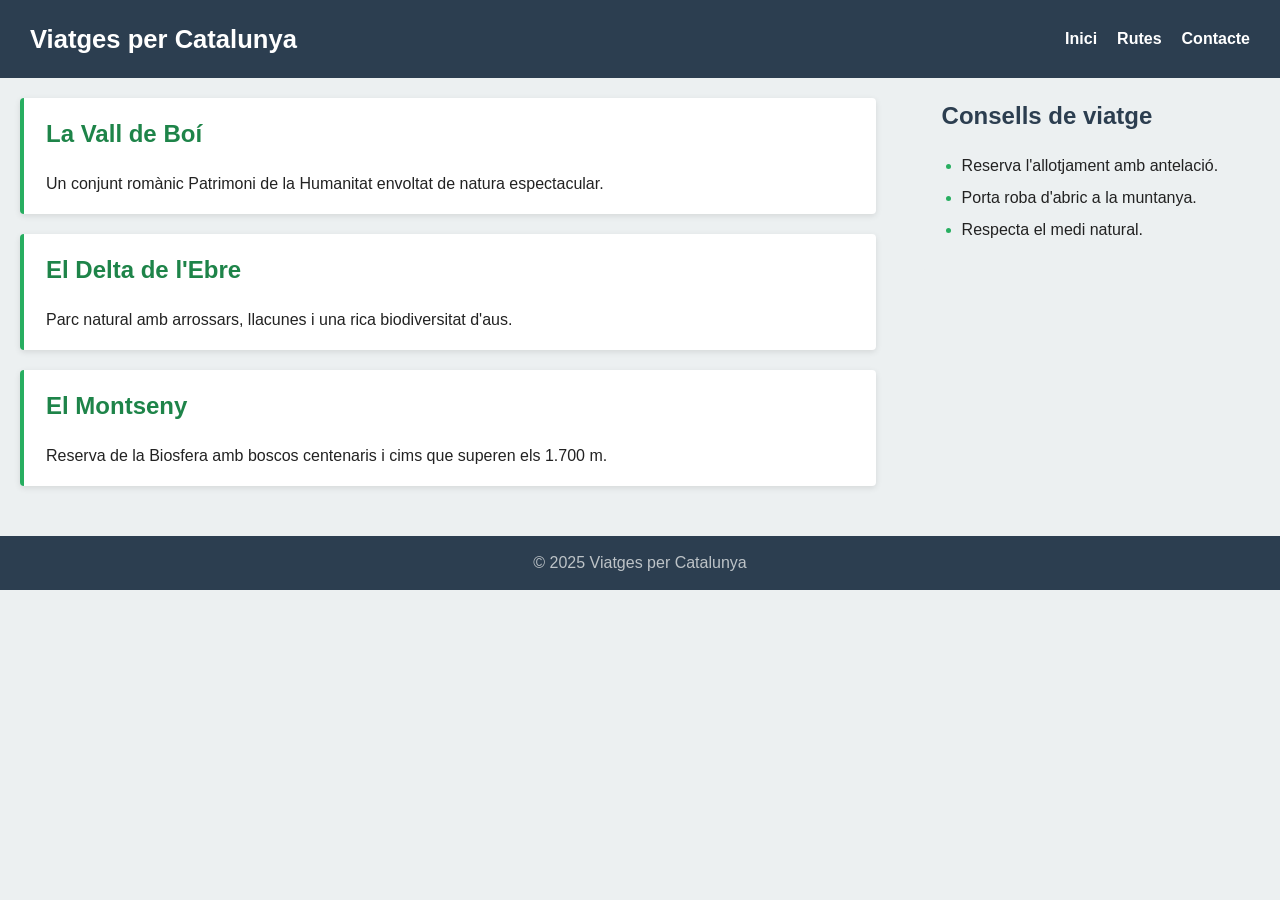
<file: Tasca LMSGI02.1/Exercici2-CSS/index.html>
<!doctype html>
<html lang="ca">
<head>
  <meta charset="UTF-8" />
  <meta name="viewport" content="width=device-width, initial-scale=1.0" />
  <meta name="description" content="Blog sobre viatges per Catalunya." />
  <title>Viatges per Catalunya</title>
  <link rel="stylesheet" href="css/estil.css" />
</head>
<body>

  <header>
    <h1>Viatges per Catalunya</h1>
    <nav>
      <ul>
        <li><a href="#">Inici</a></li>
        <li><a href="#">Rutes</a></li>
        <li><a href="#">Contacte</a></li>
      </ul>
    </nav>
  </header>

  <main>
    <article>
      <h2>La Vall de Boí</h2>
      <p>Un conjunt romànic Patrimoni de la Humanitat envoltat de natura espectacular.</p>
    </article>

    <article>
      <h2>El Delta de l'Ebre</h2>
      <p>Parc natural amb arrossars, llacunes i una rica biodiversitat d'aus.</p>
    </article>

    <article>
      <h2>El Montseny</h2>
      <p>Reserva de la Biosfera amb boscos centenaris i cims que superen els 1.700 m.</p>
    </article>
  </main>

  <aside>
    <h2>Consells de viatge</h2>
    <ul>
      <li>Reserva l'allotjament amb antelació.</li>
      <li>Porta roba d'abric a la muntanya.</li>
      <li>Respecta el medi natural.</li>
    </ul>
  </aside>

  <footer>
    <p>&copy; 2025 Viatges per Catalunya</p>
  </footer>

</body>
</html>
</file>
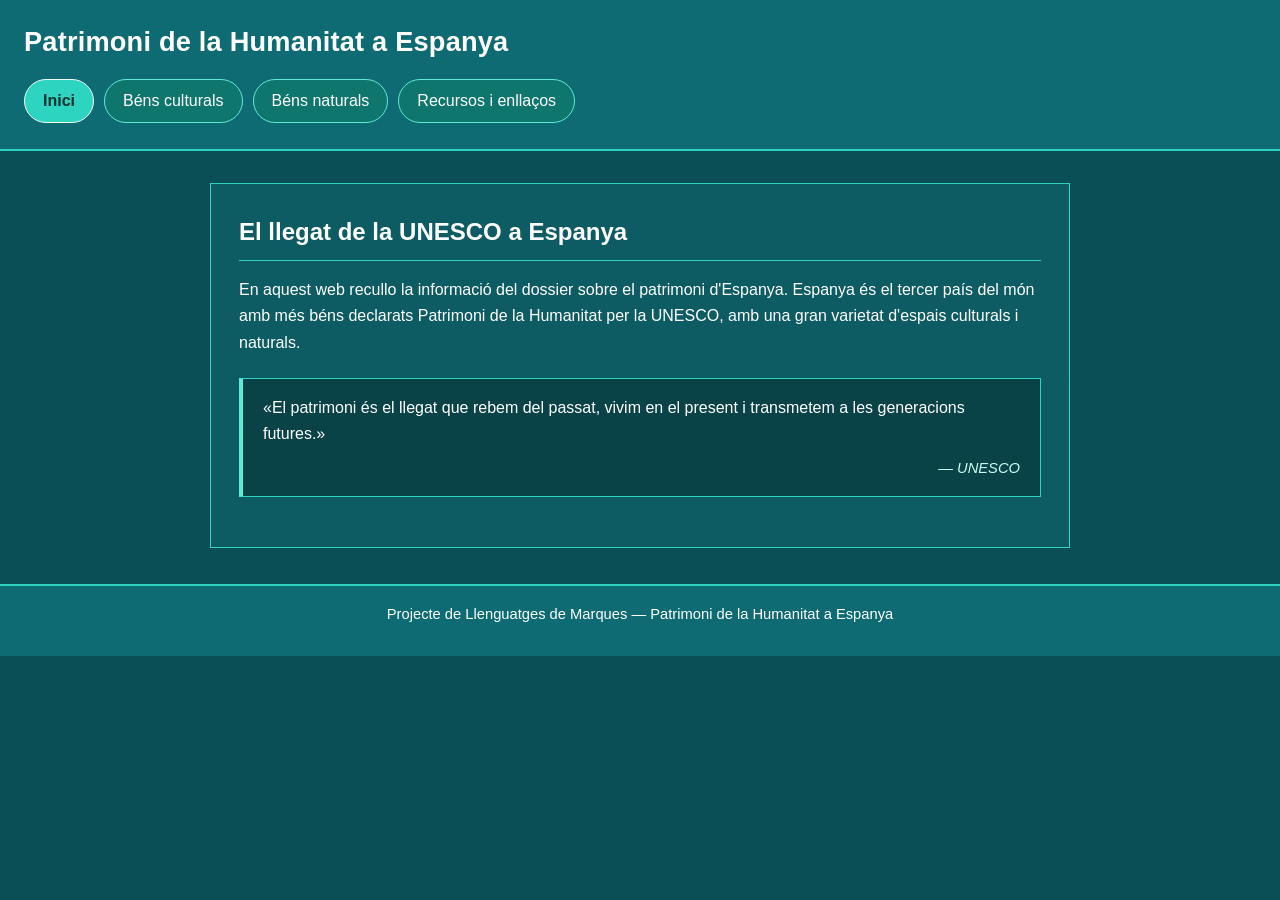
<file: Tasca LMSGI02.1/Exercici3-Transformació/index.html>
<!DOCTYPE html>
<html lang="ca">
  <head>
    <!--Metadades obligatòries i SEO per a la pàgina d'inici-->
    <meta charset="UTF-8">
    <meta name="viewport" content="width=device-width, initial-scale=1.0">
    <meta name="description" content="Pàgina d'inici del projecte web sobre el patrimoni de la humanitat declarats per la UNESCO a Espanya.">
    <title>Inici | Patrimoni de la Humanitat a Espanya</title>

    <!--Favicon i full d'estil compartit-->
    <link rel="icon" href="imatges/favicon.jpg" type="image/jpeg">
    <link rel="stylesheet" href="css/estil.css">
  </head>

  <body>
    <!--Capçalera amb el títol del projecte i el menú-->
    <header>
      <h1>Patrimoni de la Humanitat a Espanya</h1>
      <nav aria-label="Navegació principal">
        <ul>
          <li><a href="index.html" aria-current="page">Inici</a></li>
          <li><a href="culturals.html">Béns culturals</a></li>
          <li><a href="naturals.html">Béns naturals</a></li>
          <li><a href="recursos.html">Recursos i enllaços</a></li>
        </ul>
      </nav>
    </header>

    <!--Contingut principal (portada)-->
    <main>
      <article>
        <h2>El llegat de la UNESCO a Espanya</h2>
        <p>
          En aquest web recullo la informació del dossier sobre el patrimoni d'Espanya. Espanya és el tercer país del món amb més béns declarats Patrimoni de la Humanitat per la UNESCO, amb una gran varietat d'espais culturals i naturals.
        </p>

        <blockquote cite="https://www.unesco.org">
          <p>«El patrimoni és el llegat que rebem del passat, vivim en el present i transmetem a les generacions futures.»</p>
          <footer>— UNESCO</footer>
        </blockquote>
      </article>
    </main>

    <!--Peu de pàgina de la web-->
    <footer>
      <p>Projecte de Llenguatges de Marques — Patrimoni de la Humanitat a Espanya</p>
    </footer>
  </body>
</html>
</file>
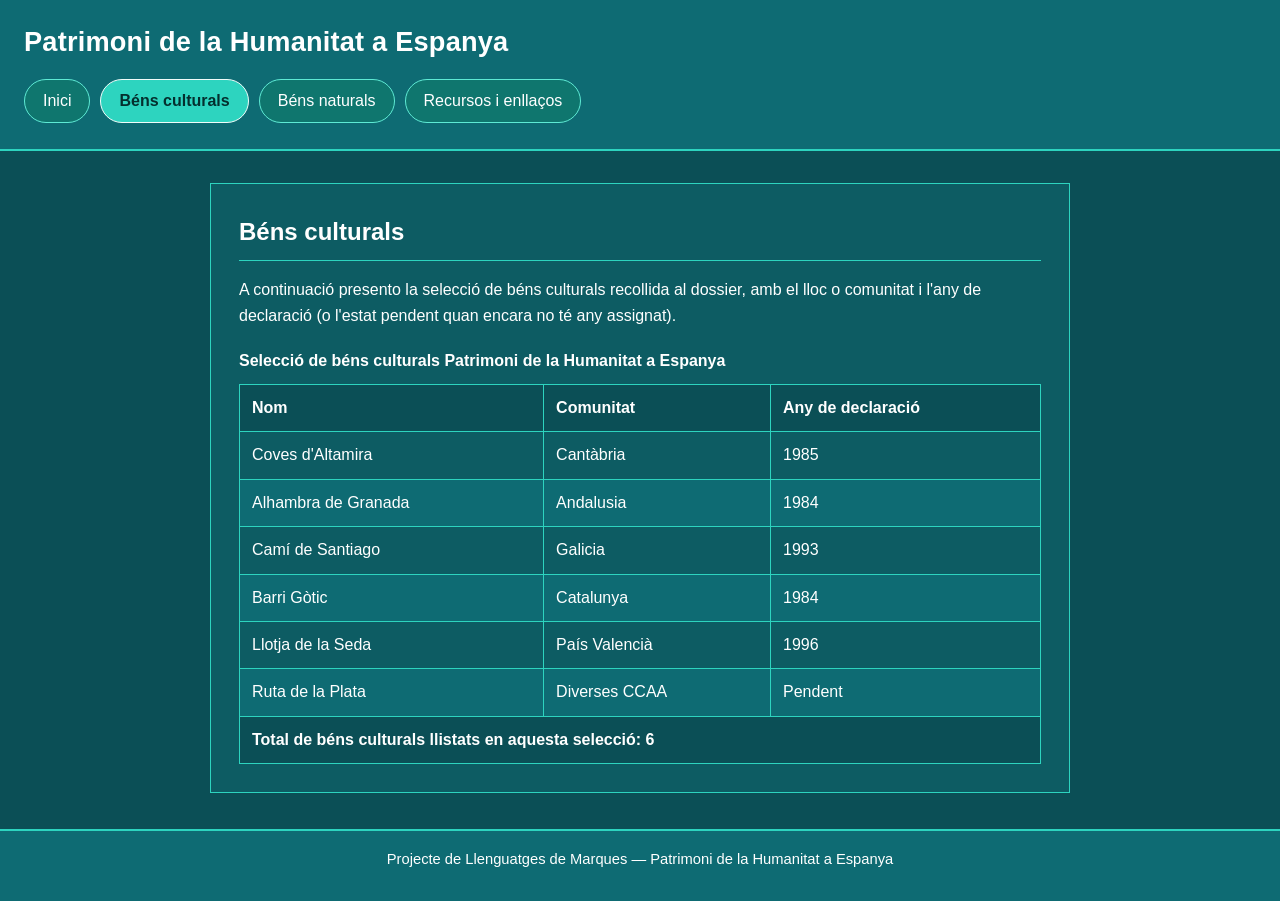
<file: Tasca LMSGI02.1/Exercici3-Transformació/culturals.html>
<!DOCTYPE html>
<html lang="ca">
  <head>
    <!--Metadades obligatòries i SEO per a la pàgina de béns culturals-->
    <meta charset="UTF-8">
    <meta name="viewport" content="width=device-width, initial-scale=1.0">
    <meta name="description" content="Selecció de béns culturals declarats Patrimoni de la Humanitat per la UNESCO a Espanya.">
    <title>Béns culturals | Patrimoni de la Humanitat a Espanya</title>

    <!--Favicon i full d'estil compartit-->
    <link rel="icon" href="imatges/favicon.jpg" type="image/jpeg">
    <link rel="stylesheet" href="css/estil.css">
  </head>

  <body>
    <!--Capçalera amb el títol del projecte i el menú-->
    <header>
      <h1>Patrimoni de la Humanitat a Espanya</h1>
      <nav aria-label="Navegació principal">
        <ul>
          <li><a href="index.html">Inici</a></li>
          <li><a href="culturals.html" aria-current="page">Béns culturals</a></li>
          <li><a href="naturals.html">Béns naturals</a></li>
          <li><a href="recursos.html">Recursos i enllaços</a></li>
        </ul>
      </nav>
    </header>

    <!--Contingut principal amb la taula-->
    <main>
      <article>
        <h2>Béns culturals</h2>
        <p>
          A continuació presento la selecció de béns culturals recollida al dossier, amb el lloc o comunitat i l'any de declaració (o l'estat pendent quan encara no té any assignat).
        </p>

        <table>
          <caption>Selecció de béns culturals Patrimoni de la Humanitat a Espanya</caption>
          <thead>
            <tr>
              <th scope="col">Nom</th>
              <th scope="col">Comunitat</th>
              <th scope="col">Any de declaració</th>
            </tr>
          </thead>
          <tbody>
            <tr>
              <td>Coves d'Altamira</td>
              <td>Cantàbria</td>
              <td>1985</td>
            </tr>
            <tr>
              <td>Alhambra de Granada</td>
              <td>Andalusia</td>
              <td>1984</td>
            </tr>
            <tr>
              <td>Camí de Santiago</td>
              <td>Galicia</td>
              <td>1993</td>
            </tr>
            <tr>
              <td>Barri Gòtic</td>
              <td>Catalunya</td>
              <td>1984</td>
            </tr>
            <tr>
              <td>Llotja de la Seda</td>
              <td>País Valencià</td>
              <td>1996</td>
            </tr>
            <tr>
              <td>Ruta de la Plata</td>
              <td>Diverses CCAA</td>
              <td>Pendent</td>
            </tr>
          </tbody>
          <tfoot>
            <tr>
              <td colspan="3">Total de béns culturals llistats en aquesta selecció: 6</td>
            </tr>
          </tfoot>
        </table>
      </article>
    </main>

    <!--Peu de pàgina de la web-->
    <footer>
      <p>Projecte de Llenguatges de Marques — Patrimoni de la Humanitat a Espanya</p>
    </footer>
  </body>
</html>
</file>
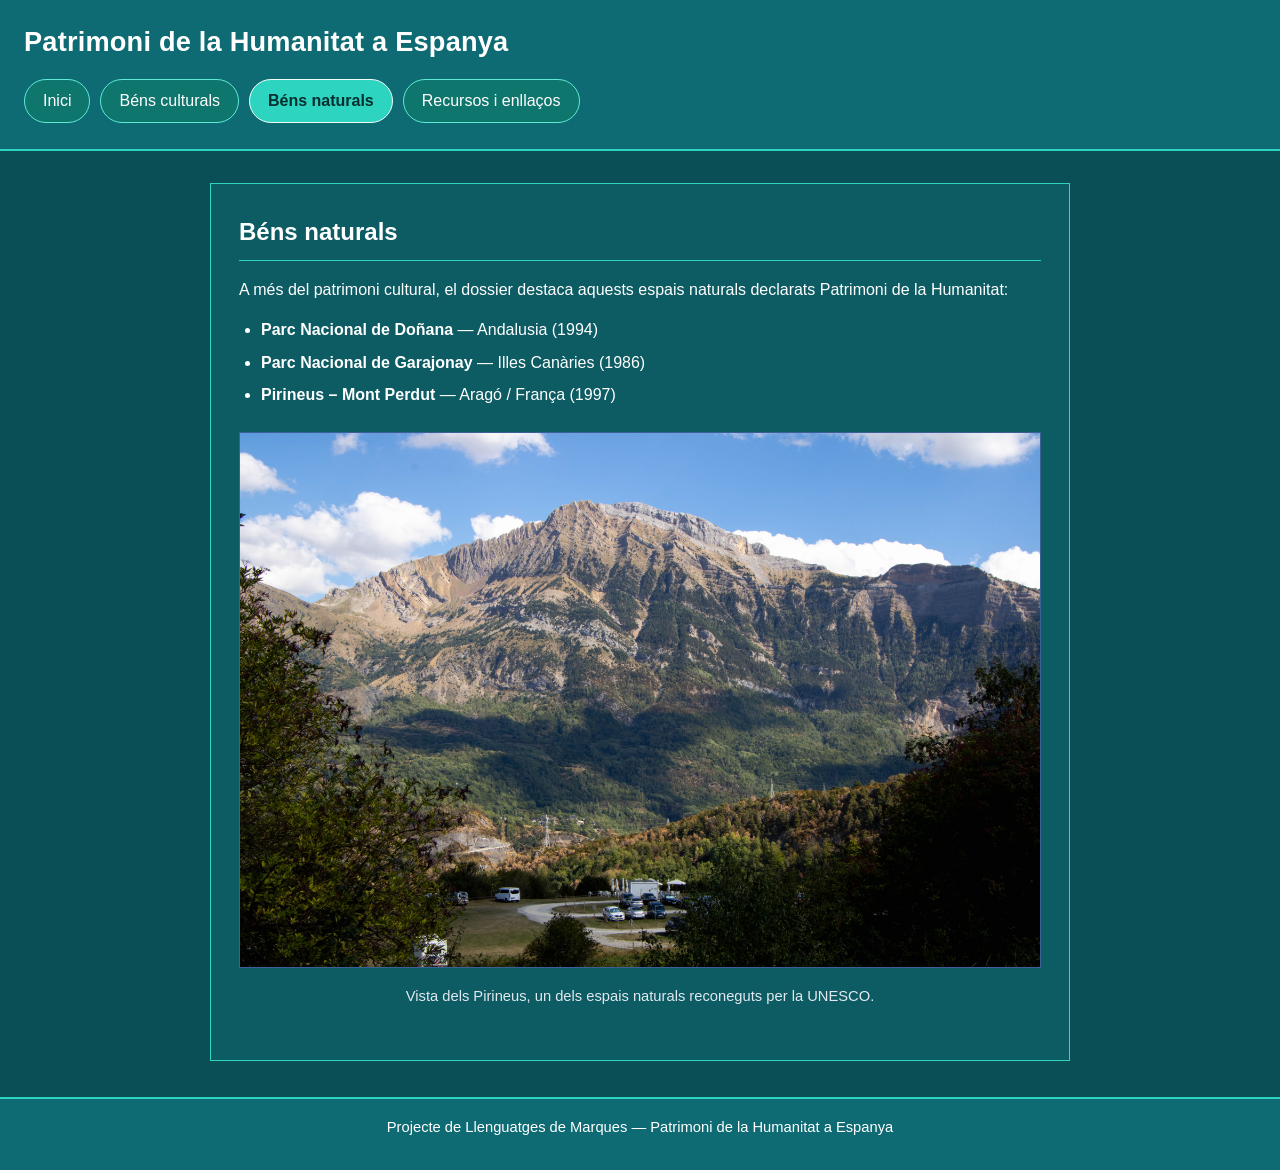
<file: Tasca LMSGI02.1/Exercici3-Transformació/naturals.html>
<!DOCTYPE html>
<html lang="ca">
  <head>
    <!--Metadades obligatòries i SEO per a la pàgina de béns naturals-->
    <meta charset="UTF-8">
    <meta name="viewport" content="width=device-width, initial-scale=1.0">
    <meta name="description" content="Béns naturals declarats Patrimoni de la Humanitat per la UNESCO a Espanya.">
    <title>Béns naturals | Patrimoni de la Humanitat a Espanya</title>

    <!--Favicon i full d'estil compartit-->
    <link rel="icon" href="imatges/favicon.jpg" type="image/jpeg">
    <link rel="stylesheet" href="css/estil.css">
  </head>

  <body>
    <!--Capçalera amb el títol del projecte i el menú-->
    <header>
      <h1>Patrimoni de la Humanitat a Espanya</h1>
      <nav aria-label="Navegació principal">
        <ul>
          <li><a href="index.html">Inici</a></li>
          <li><a href="culturals.html">Béns culturals</a></li>
          <li><a href="naturals.html" aria-current="page">Béns naturals</a></li>
          <li><a href="recursos.html">Recursos i enllaços</a></li>
        </ul>
      </nav>
    </header>

    <!--Contingut principal amb la llista i la imatge-->
    <main>
      <article>
        <h2>Béns naturals</h2>
        <p>
          A més del patrimoni cultural, el dossier destaca aquests espais naturals declarats Patrimoni de la Humanitat:
        </p>

        <ul>
          <li><strong>Parc Nacional de Doñana</strong> — Andalusia (1994)</li>
          <li><strong>Parc Nacional de Garajonay</strong> — Illes Canàries (1986)</li>
          <li><strong>Pirineus – Mont Perdut</strong> — Aragó / França (1997)</li>
        </ul>

        <figure>
          <img src="imatges/pirineus.jpg" alt="Paisatge de muntanya als Pirineus, prop de Mont Perdut">
          <figcaption>Vista dels Pirineus, un dels espais naturals reconeguts per la UNESCO.</figcaption>
        </figure>
      </article>
    </main>

    <!--Peu de pàgina de la web-->
    <footer>
      <p>Projecte de Llenguatges de Marques — Patrimoni de la Humanitat a Espanya</p>
    </footer>
  </body>
</html>
</file>
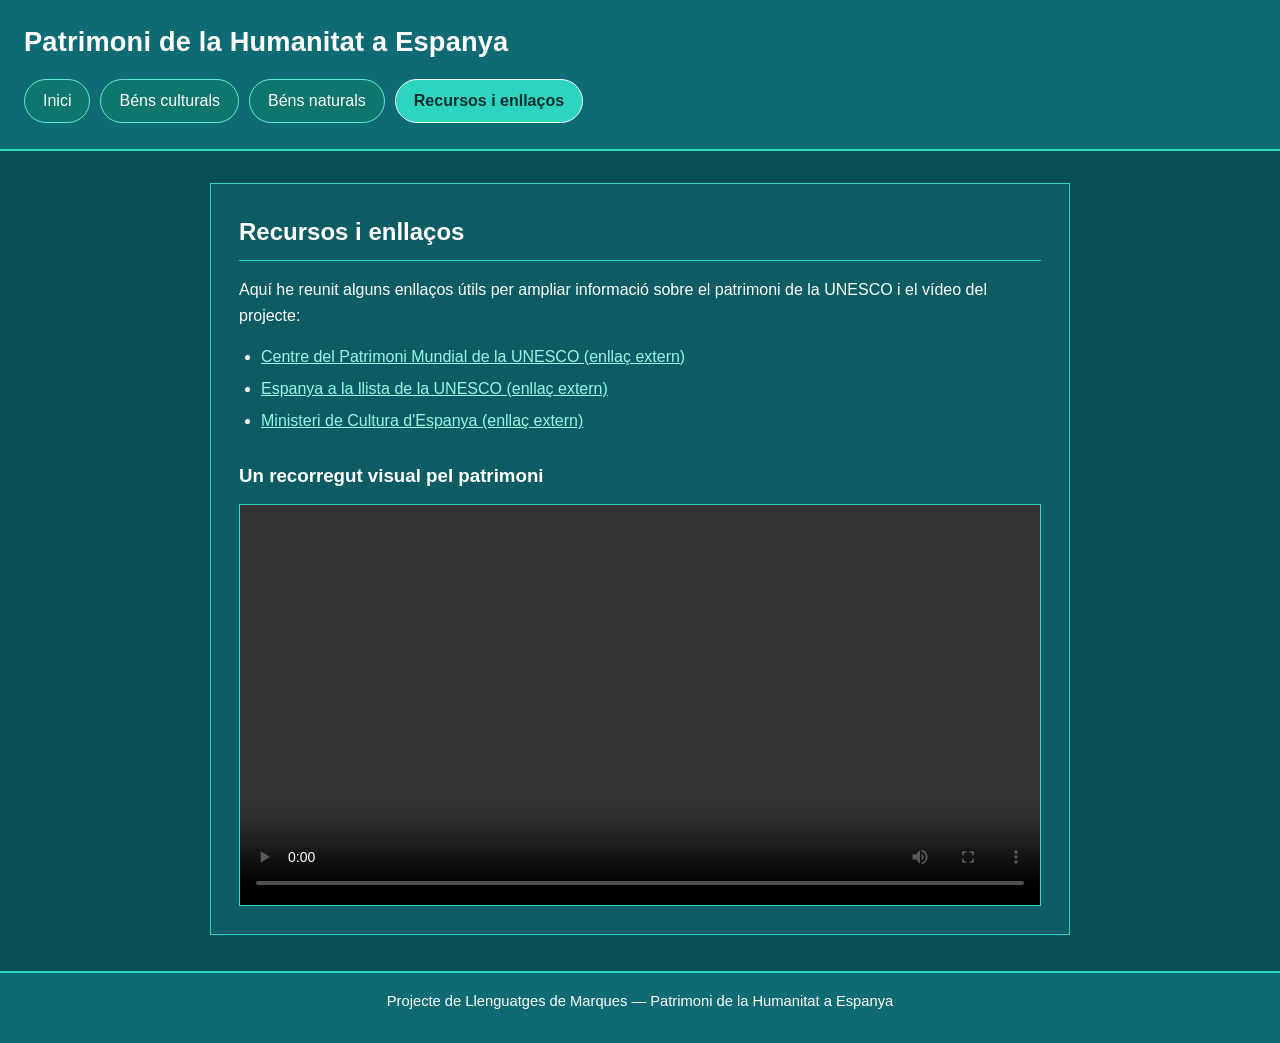
<file: Tasca LMSGI02.1/Exercici3-Transformació/recursos.html>
<!DOCTYPE html>
<html lang="ca">
  <head>
    <!--Metadades obligatòries i SEO per a la pàgina de recursos i enllaços-->
    <meta charset="UTF-8">
    <meta name="viewport" content="width=device-width, initial-scale=1.0">
    <meta name="description" content="Enllaços d'interès i recurs audiovisual sobre el patrimoni de la humanitat de la UNESCO a Espanya.">
    <title>Recursos i enllaços | Patrimoni de la Humanitat a Espanya</title>

    <!--Favicon i full d'estil compartit-->
    <link rel="icon" href="imatges/favicon.jpg" type="image/jpeg">
    <link rel="stylesheet" href="css/estil.css">
  </head>

  <body>
    <!--Capçalera amb el títol del projecte i el menú-->
    <header>
      <h1>Patrimoni de la Humanitat a Espanya</h1>
      <nav aria-label="Navegació principal">
        <ul>
          <li><a href="index.html">Inici</a></li>
          <li><a href="culturals.html">Béns culturals</a></li>
          <li><a href="naturals.html">Béns naturals</a></li>
          <li><a href="recursos.html" aria-current="page">Recursos i enllaços</a></li>
        </ul>
      </nav>
    </header>

    <!--Contingut principal amb els enllaços externs i el vídeo-->
    <main>
      <article>
        <h2>Recursos i enllaços</h2>
        <p>
          Aquí he reunit alguns enllaços útils per ampliar informació sobre el patrimoni de la UNESCO i el vídeo del projecte:
        </p>

        <ul>
          <li><a href="https://whc.unesco.org" target="_blank" rel="noopener noreferrer">Centre del Patrimoni Mundial de la UNESCO (enllaç extern)</a></li>
          <li><a href="https://whc.unesco.org/en/statesparties/es" target="_blank" rel="noopener noreferrer">Espanya a la llista de la UNESCO (enllaç extern)</a></li>
          <li><a href="https://www.cultura.gob.es" target="_blank" rel="noopener noreferrer">Ministeri de Cultura d'Espanya (enllaç extern)</a></li>
        </ul>

        <section aria-labelledby="titol-video">
          <h3 id="titol-video">Un recorregut visual pel patrimoni</h3>
          <video controls>
            <source src="videos/patrimoni.mp4" type="video/mp4">
            El teu navegador no admet la reproducció de vídeo en format MP4.
          </video>
        </section>
      </article>
    </main>

    <!--Peu de pàgina de la web-->
    <footer>
      <p>Projecte de Llenguatges de Marques — Patrimoni de la Humanitat a Espanya</p>
    </footer>
  </body>
</html>
</file>
<file: Tasca LMSGI02.1/Exercici2-CSS/css/estil.css>
/* 1. Estils generals i layout principal amb FLEXBOX */
* {
  box-sizing: border-box; 
}

body { /* Fem servir Flexbox al body amb wrap per col·locar header (100%),
   main (70%) i aside (28%) en fila, i footer (100%) a sota */
  margin: 0;
  font-family: Arial, Helvetica, sans-serif;
  background-color: #ecf0f1;
  color: #222222;
  line-height: 1.5;
  display: flex;
  flex-wrap: wrap;
  justify-content: space-between;
  align-items: flex-start;
}

/* 2. Capçalera (HEADER) i navegació horitzontal */
header { 
  width: 100%;
  background-color: #2c3e50;
  color: #ffffff;
  padding: 20px 30px;
  display: flex;
  justify-content: space-between;
  align-items: center;
  flex-wrap: wrap;
  gap: 15px;
}

header h1 {
  margin: 0;
  font-size: 1.6rem;
}

nav ul {
  list-style: none;
  margin: 0;
  padding: 0;
  display: flex;
  gap: 20px;
}

nav a {
  color: #ffffff;
  text-decoration: none;
  font-weight: bold;
}

nav a:hover { /* Efecte hover als enllaços de navegació */
  color: #27ae60;
  text-decoration: underline;
}

/* 3. Contingut principal (MAIN - 70%) i articles */
main { 
  width: 70%;
  padding: 20px;
}

article { /* Targetes dels articles: fons blanc, vora esquerra 4px #27ae60 i ombra suau */
  background-color: #ffffff;
  border-left: 4px solid #27ae60;
  box-shadow: 0 2px 6px rgba(0, 0, 0, 0.1);
  padding: 18px 22px;
  margin-bottom: 20px;
  border-radius: 4px;
}

article h2 { /* Títol dels articles en verd fosc */
  margin-top: 0;
  color: #1e8449;
}

article p {
  margin-bottom: 0;
}

/* 4. Barra lateral (ASIDE - 28%) i llista */
aside {
  width: 28%;
  padding: 20px;
  background-color: #ecf0f1;
  border-radius: 4px;
}

aside h2 {
  margin-top: 0;
  color: #2c3e50;
}

aside ul {
  padding-left: 20px;
  margin: 0;
}

aside li {
  margin-bottom: 8px;
}

aside li::marker { /* Punts de la llista en color #27ae60 */
  color: #27ae60;
  font-weight: bold;
}

/* 5. Peu de pàgina (FOOTER) */
footer {
  width: 100%;
  background-color: #2c3e50;
  color: #bdc3c7;
  text-align: center;
  padding: 15px 20px;
  margin-top: 10px;
}

footer p {
  margin: 0;
}
</file>
<file: Tasca LMSGI02.1/Exercici3-Transformació/css/estil.css>
* { /*Estils generals i tipografia base del lloc web*/
  box-sizing: border-box;
}

body {
  margin: 0;
  padding: 0;
  font-family: Helvetica, Arial, sans-serif;
  line-height: 1.65;
  background-color: #0b4f56;
  color: #ffffff;
}

header { /*Capçalera i menú de navegació horitzontal amb botons ovelats*/
  background-color: #0e6b73;
  color: #ffffff;
  padding: 20px 24px;
  border-bottom: 2px solid #2dd4bf;
}

header h1 {
  margin: 0 0 14px 0;
  font-size: 1.7rem;
  font-weight: bold;
  letter-spacing: 0.2px;
}

nav ul {
  list-style: none;
  margin: 0;
  padding: 0;
  display: flex;
  flex-wrap: wrap;
  gap: 10px;
}

nav a {
  display: inline-block;
  padding: 8px 18px;
  color: #ffffff;
  text-decoration: none;
  background-color: #0f766e;
  border: 1px solid #5eead4;
  border-radius: 999px;
}

nav a:hover {
  background-color: #14b8a6;
  color: #042f2e;
  border-color: #ccfbf1;
}

nav a[aria-current="page"] { /*Destacat de la pàgina activa amb aria-current="page"*/
  background-color: #2dd4bf;
  color: #042f2e;
  border: 1px solid #f0fdfa;
  font-weight: bold;
}

main { /*Contingut principal ordenat i minimalista*/
  max-width: 900px;
  margin: 32px auto;
  padding: 0 20px;
}

article {
  background-color: #0d5c63;
  padding: 28px;
  border: 1px solid #2dd4bf;
  border-radius: 0;
}

h2 {
  margin-top: 0;
  margin-bottom: 16px;
  padding-bottom: 8px;
  color: #ffffff;
  border-bottom: 1px solid #2dd4bf;
}

h3 {
  margin-top: 26px;
  margin-bottom: 12px;
  color: #ffffff;
}

p {
  margin-top: 0;
  margin-bottom: 14px;
  color: #ffffff;
}

ul {
  margin-top: 0;
  margin-bottom: 18px;
  padding-left: 22px;
}

li {
  margin-bottom: 6px;
}

blockquote { /*Cita destacada a index.html*/
  margin: 22px 0;
  padding: 16px 20px;
  background-color: #094348;
  border: 1px solid #2dd4bf;
  border-left: 4px solid #5eead4;
  border-radius: 0;
}

blockquote p {
  margin: 0;
}

blockquote footer {
  background: none;
  border: none;
  color: #ccfbf1;
  padding: 8px 0 0 0;
  margin: 0;
  text-align: right;
  font-style: italic;
}

table { /*Taula neta de béns culturals a culturals.html*/
  width: 100%;
  border-collapse: collapse;
  margin-top: 18px;
  border: 1px solid #2dd4bf;
}

caption {
  caption-side: top;
  text-align: left;
  font-weight: bold;
  margin-bottom: 10px;
  color: #ffffff;
}

th,
td {
  border: 1px solid #2dd4bf;
  padding: 10px 12px;
  text-align: left;
  color: #ffffff;
}

thead th {
  background-color: #0b4f56;
  color: #ffffff;
  font-weight: bold;
}

tbody tr:nth-child(even) {
  background-color: #0e6b73;
}

tfoot td {
  background-color: #0b4f56;
  color: #ffffff;
  font-weight: bold;
}

figure { /*Imatge centrada amb peu a sota a naturals.html*/
  margin: 24px 0;
  text-align: center;
}

figure img {
  max-width: 100%;
  height: auto;
  border: 1px solid #3a6096;
  border-radius: 0;
}

figcaption {
  margin-top: 8px;
  font-size: 0.92rem;
  color: #e2e8f0;
}

a { /*Enllaços i vídeo ample a recursos.html*/
  color: #99f6e4;
}

a:hover {
  color: #ffffff;
  text-decoration: underline;
}

video {
  width: 100%;
  max-width: 100%;
  height: auto;
  display: block;
  margin-top: 12px;
  border: 1px solid #2dd4bf;
  border-radius: 0;
  background-color: #042f2e;
}

footer { /*Peu de pàgina*/
  background-color: #0e6b73;
  color: #ffffff;
  text-align: center;
  padding: 16px 20px;
  margin-top: 36px;
  border-top: 2px solid #2dd4bf;
  border-radius: 0;
  font-size: 0.92rem;
}
</file>
